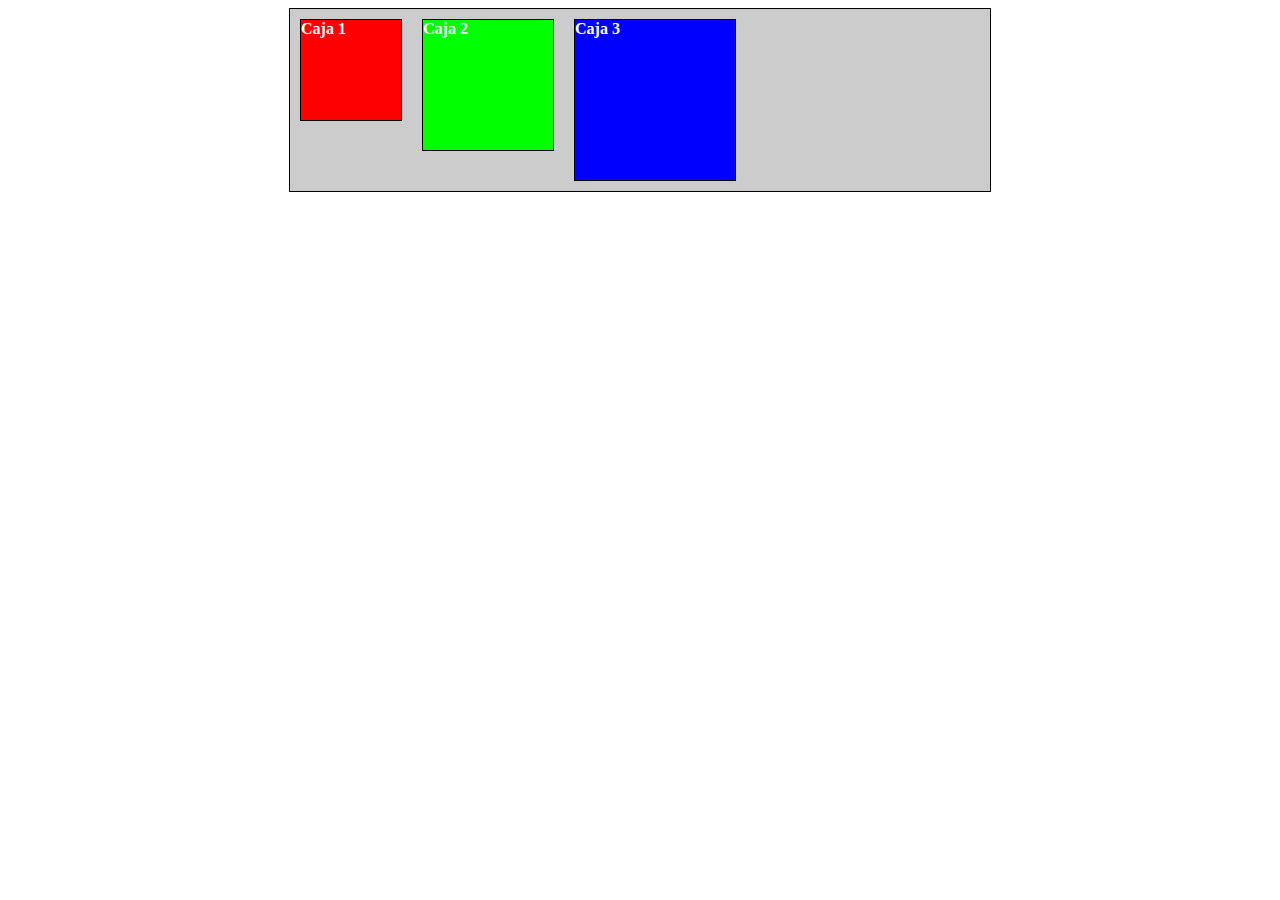
<file: CSS/ActividadFloat/index.html>
<!DOCTYPE html>
<html lang="en">
    <head>
        <meta charset="UTF-8" />
        <meta name="viewport" content="width=device-width, initial-scale=1.0" />
        <title>Flotar</title>
        <link rel="stylesheet" href="flotar5.css">
    </head>
    <body>
        <div id="contenido">
            <div id="caja1">Caja 1</div>
            <div id="caja2">Caja 2</div>
            <div id="caja3">Caja 3</div>
            <div class="clearboth"></div>
        </div>
    </body>
</html>
</file>
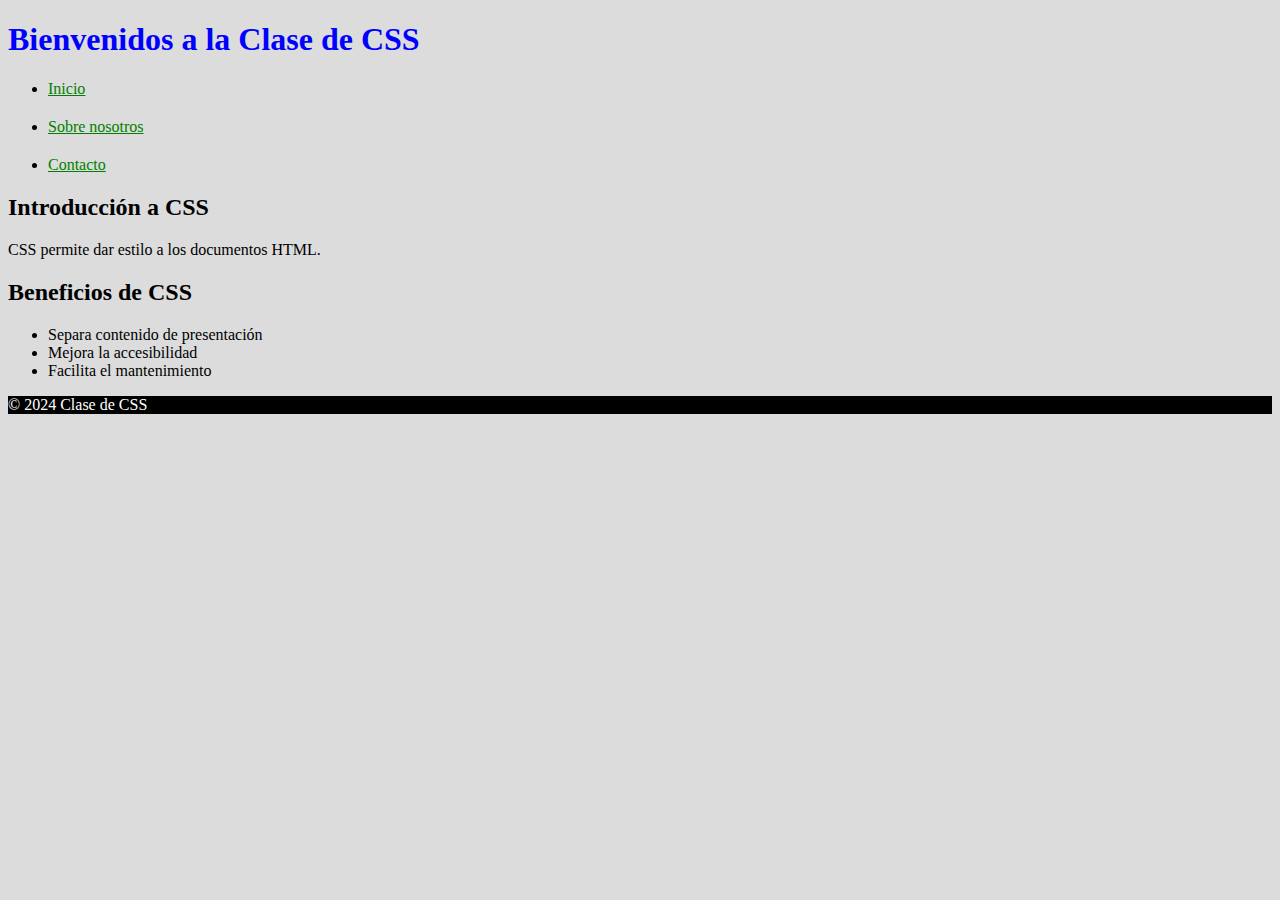
<file: CSS/Actividad01/ejercicio1.html>
<!DOCTYPE html>
<html lang="es">
    <head>
        <meta charset="UTF-8" />
        <meta name="viewport" content="width=device-width, initial-scale=1.0" />
        <title>Ejercicio de CSS</title>
        <link rel="stylesheet" href="styles1.css" />
    </head>
    <body>
        <header>
            <h1>Bienvenidos a la Clase de CSS</h1>
            <nav>
                <ul>
                    <li><a href="#">Inicio</a></li>
                    <li><a href="#">Sobre nosotros</a></li>
                    <li><a href="#">Contacto</a></li>
                </ul>
            </nav>
        </header>
        <main>
            <section>
                <h2>Introducción a CSS</h2>
                <p>CSS permite dar estilo a los documentos HTML.</p>
            </section>
            <section>
                <h2>Beneficios de CSS</h2>
                <ul>
                    <li>Separa contenido de presentación</li>
                    <li>Mejora la accesibilidad</li>
                    <li>Facilita el mantenimiento</li>
                </ul>
            </section>
        </main>
        <footer>
            <p>&copy; 2024 Clase de CSS</p>
        </footer>
    </body>
</html>
</file>
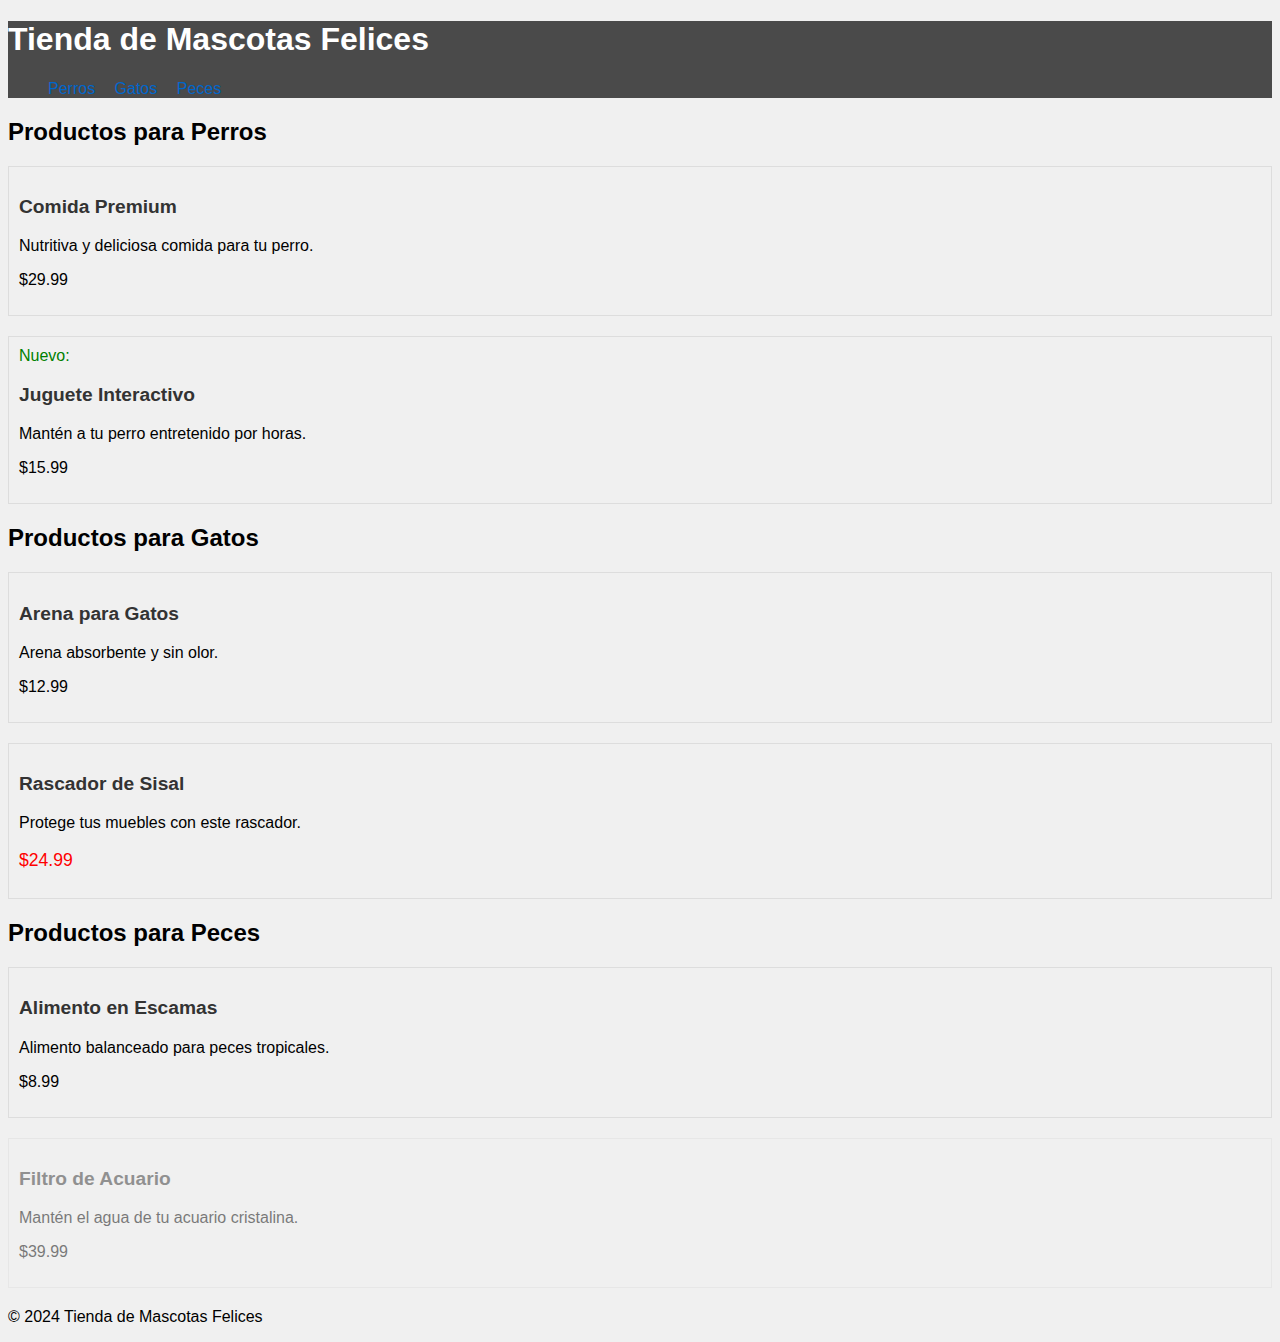
<file: CSS/Actividad01/ejercicio2.html>
<!DOCTYPE html>
<html lang="es">
    <head>
        <meta charset="UTF-8" />
        <meta name="viewport" content="width=device-width, initial-scale=1.0" />
        <title>Tienda de Mascotas</title>
        <link rel="stylesheet" href="styles2.css" />
    </head>
    <body>
        <header id="header">
            <h1>Tienda de Mascotas Felices</h1>
            <nav>
                <ul>
                    <li><a href="#perros">Perros</a></li>
                    <li><a href="#gatos">Gatos</a></li>
                    <li><a href="#peces">Peces</a></li>
                </ul>
            </nav>
        </header>

        <main>
            <section id="perros">
                <h2>Productos para Perros</h2>
                <article class="producto">
                    <h3>Comida Premium</h3>
                    <p>Nutritiva y deliciosa comida para tu perro.</p>
                    <p class="precio">$29.99</p>
                </article>
                <article class="producto nuevo">
                    <h3>Juguete Interactivo</h3>
                    <p>Mantén a tu perro entretenido por horas.</p>
                    <p class="precio">$15.99</p>
                </article>
            </section>

            <section id="gatos">
                <h2>Productos para Gatos</h2>
                <article class="producto">
                    <h3>Arena para Gatos</h3>
                    <p>Arena absorbente y sin olor.</p>
                    <p class="precio">$12.99</p>
                </article>
                <article class="producto oferta">
                    <h3>Rascador de Sisal</h3>
                    <p>Protege tus muebles con este rascador.</p>
                    <p class="precio">$24.99</p>
                </article>
            </section>

            <section id="peces">
                <h2>Productos para Peces</h2>
                <article class="producto">
                    <h3>Alimento en Escamas</h3>
                    <p>Alimento balanceado para peces tropicales.</p>
                    <p class="precio">$8.99</p>
                </article>
                <article class="producto agotado">
                    <h3>Filtro de Acuario</h3>
                    <p>Mantén el agua de tu acuario cristalina.</p>
                    <p class="precio">$39.99</p>
                </article>
            </section>
        </main>

        <footer>
            <p>&copy; 2024 Tienda de Mascotas Felices</p>
        </footer>
    </body>
</html>
</file>
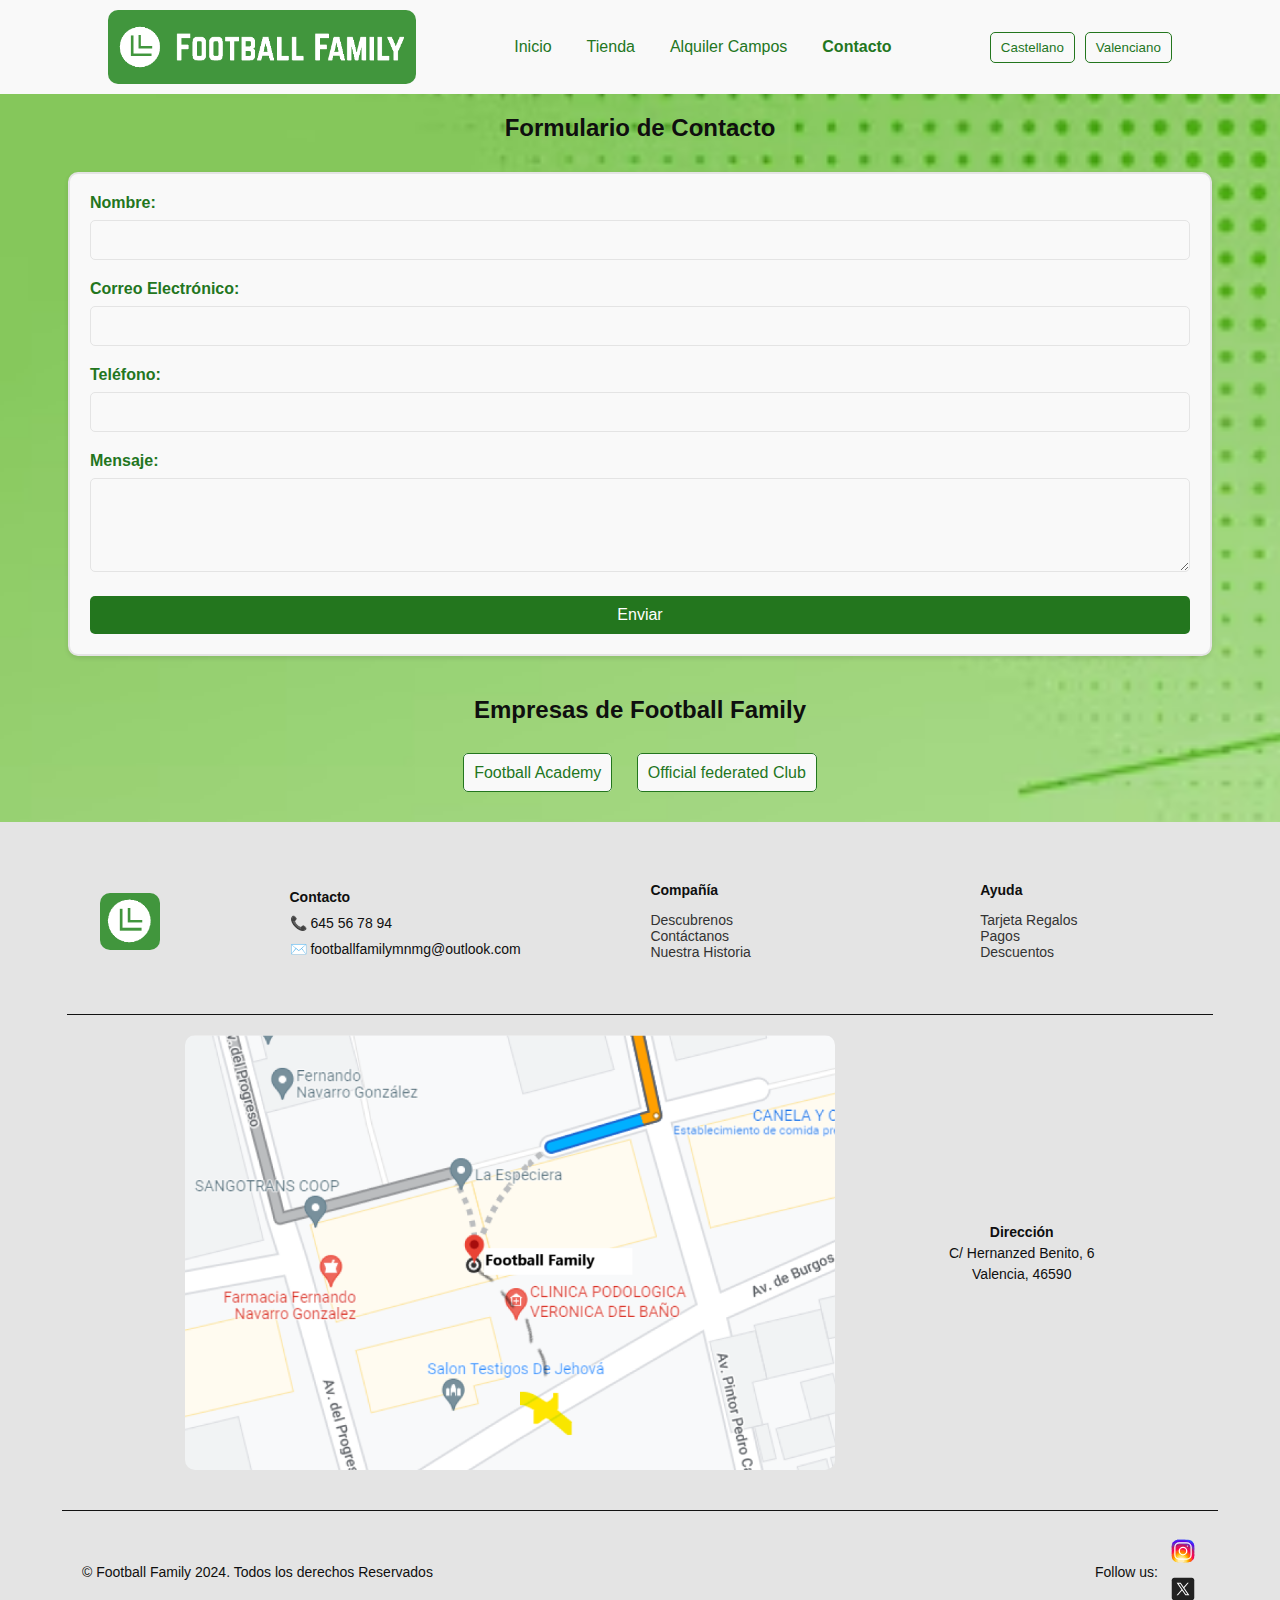
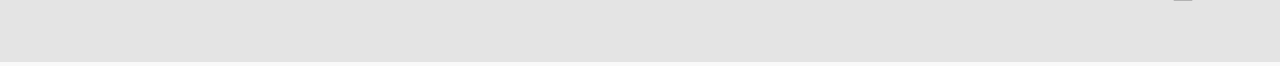
<file: WireframeHTML/FootballFamily/contacto.html>
<!DOCTYPE html>
<html lang="es">
    <head>
        <meta charset="UTF-8" />
        <meta name="viewport" content="width=device-width, initial-scale=1.0" />
        <link rel="stylesheet" href="styles/estilosGenerales.css" />
        <link rel="stylesheet" href="styles/contacto.css" />
        <title>Contacto - Football Family</title>
    </head>
    <body>
        <!-- Header con navegación -->
        <header>
            <div id="logo">
                <img
                    src="src/media/images/logo/Logo Football Family Banner.png"
                    alt="Football Family Logo"
                />
            </div>
            <nav>
                <ul>
                    <li><a href="inicio.html">Inicio</a></li>
                    <li><a href="tienda.html">Tienda</a></li>
                    <li>
                        <a href="alquilerCampos.html">Alquiler Campos</a>
                    </li>
                    <li>
                        <a href="contacto.html"><strong>Contacto</strong></a>
                    </li>
                </ul>
            </nav>
            <div id="idiomas">
                <button onclick="location.href='#'">Castellano</button>
                <button onclick="location.href='#'">Valenciano</button>
            </div>
        </header>

        <main>
            <h2>Formulario de Contacto</h2>
            <form action="submit_form.php" method="post">
                <label for="name">Nombre:</label>
                <input type="text" id="name" name="name" required />

                <label for="email">Correo Electrónico:</label>
                <input type="email" id="email" name="email" required />

                <label for="phone">Teléfono:</label>
                <input type="tel" id="phone" name="phone" required />

                <label for="message">Mensaje:</label>
                <textarea
                    id="message"
                    name="message"
                    rows="4"
                    required
                ></textarea>

                <button type="submit">Enviar</button>
            </form>

            <!-- Sección de Empresas del Grupo -->
            <section id="empresas-grupo">
                <h2>Empresas de Football Family</h2>
                <div class="empresa">
                    <a href="#">Football Academy</a>
                </div>
                <div class="empresa">
                    <a href="#">Official federated Club</a>
                    </a>
                </div>
            </section>
        </main>
        <!-- Footer -->
        <footer>
            <div class="footer-main">
                <!-- Contacto -->
                <section class="footer-info">
                    <div id="mini-logo">
                        <img
                            src="src/media/images/logo/Logo Solo.png"
                            alt="Logo pequeño"
                        />
                    </div>
                    <div class="contacto">
                        <p><strong>Contacto</strong></p>
                        <p>📞 645 56 78 94</p>
                        <p>✉️ footballfamilymnmg@outlook.com</p>
                    </div>
                    <div class="compania">
                        <p><strong>Compañía</strong></p>
                        <ul>
                            <li><a href="#">Descubrenos</a></li>
                            <li><a href="#">Contáctanos</a></li>
                            <li><a href="#">Nuestra Historia</a></li>
                        </ul>
                    </div>
                    <div class="ayuda">
                        <p><strong>Ayuda</strong></p>
                        <ul>
                            <li><a href="#">Tarjeta Regalos</a></li>
                            <li><a href="#">Pagos</a></li>
                            <li><a href="#">Descuentos</a></li>
                        </ul>
                    </div>
                </section>
                <!-- Mapa y Dirección -->
                <section class="ubicacion">
                    <img
                        src="src/media/images/info/Croquis Ubicación.png"
                        alt="Mapa ubicación"
                    />
                    <div class="direccion">
                        <p><strong>Dirección</strong></p>
                        <p>C/ Hernanzed Benito, 6</p>
                        <p>Valencia, 46590</p>
                    </div>
                </section>
            </div>
            <section class="footer-bottom">
                <p>© Football Family 2024. Todos los derechos Reservados</p>
                <div class="social-media">
                    <p>Follow us:</p>
                    <!-- Iconos redes sociales -->
                    <div class="iconos-redes">
                        <a href="#"
                            ><img
                                src="src/media/images/icons/rrss/icons8-instagram.svg"
                                alt="Icono de Instagram"
                        /></a>
                        <a href="#"
                            ><img
                                src="src/media/images/icons/rrss/icons8-twitterx.svg"
                                alt="Icono de X"
                        /></a>
                    </div>
                </div>
            </section>
        </footer>
    </body>
</html>
</file>
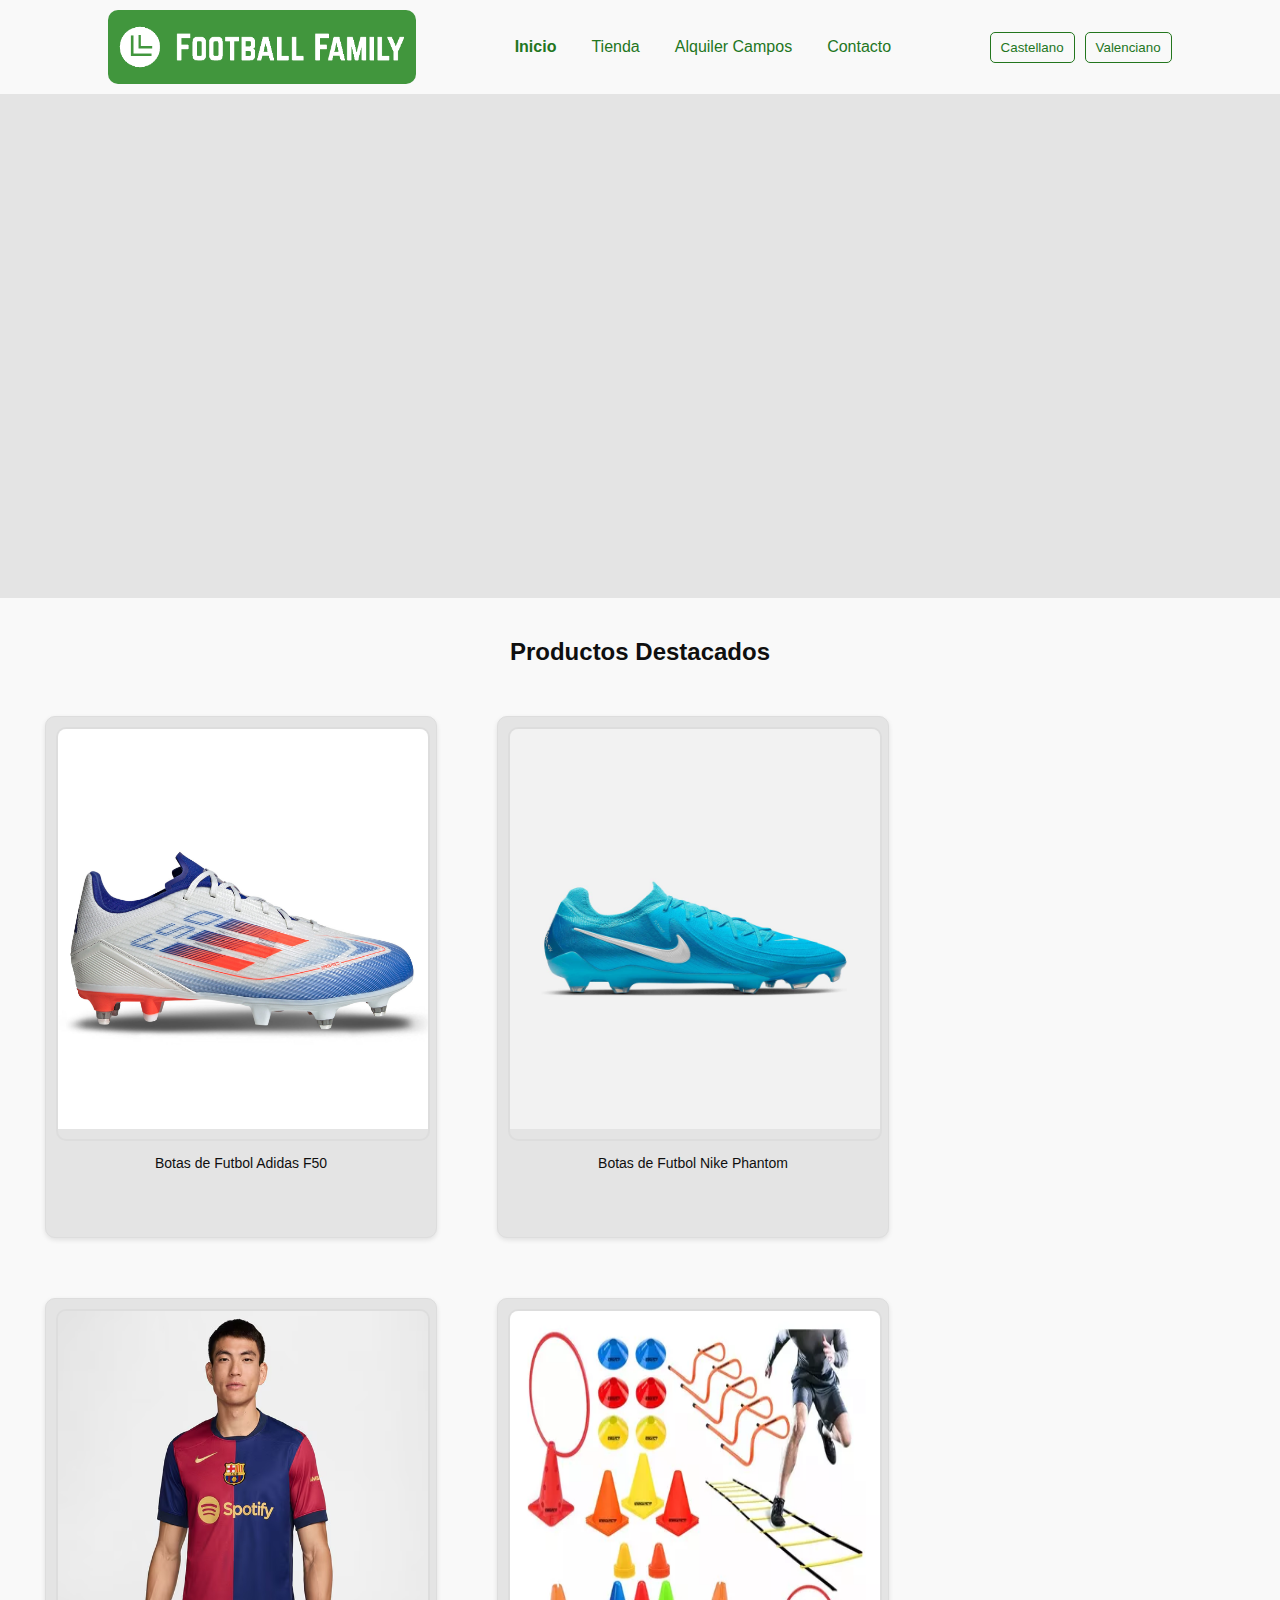
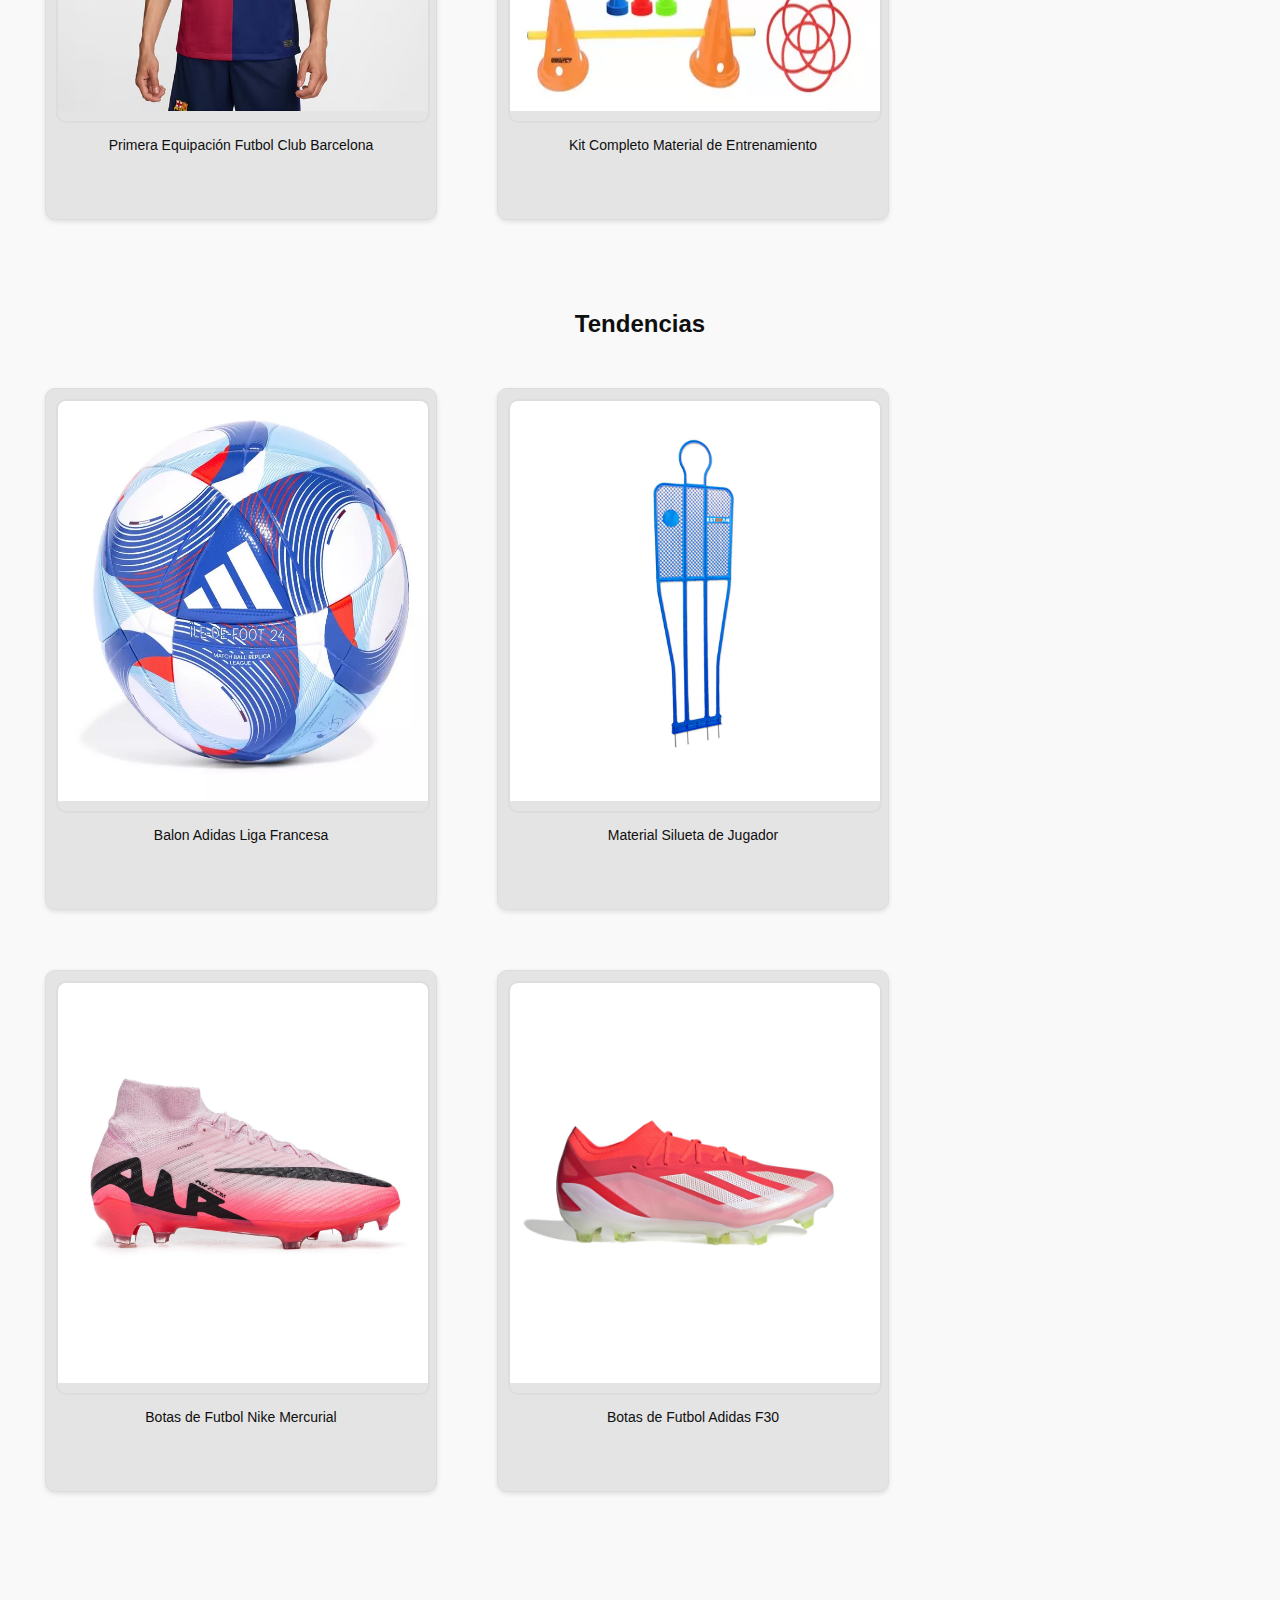
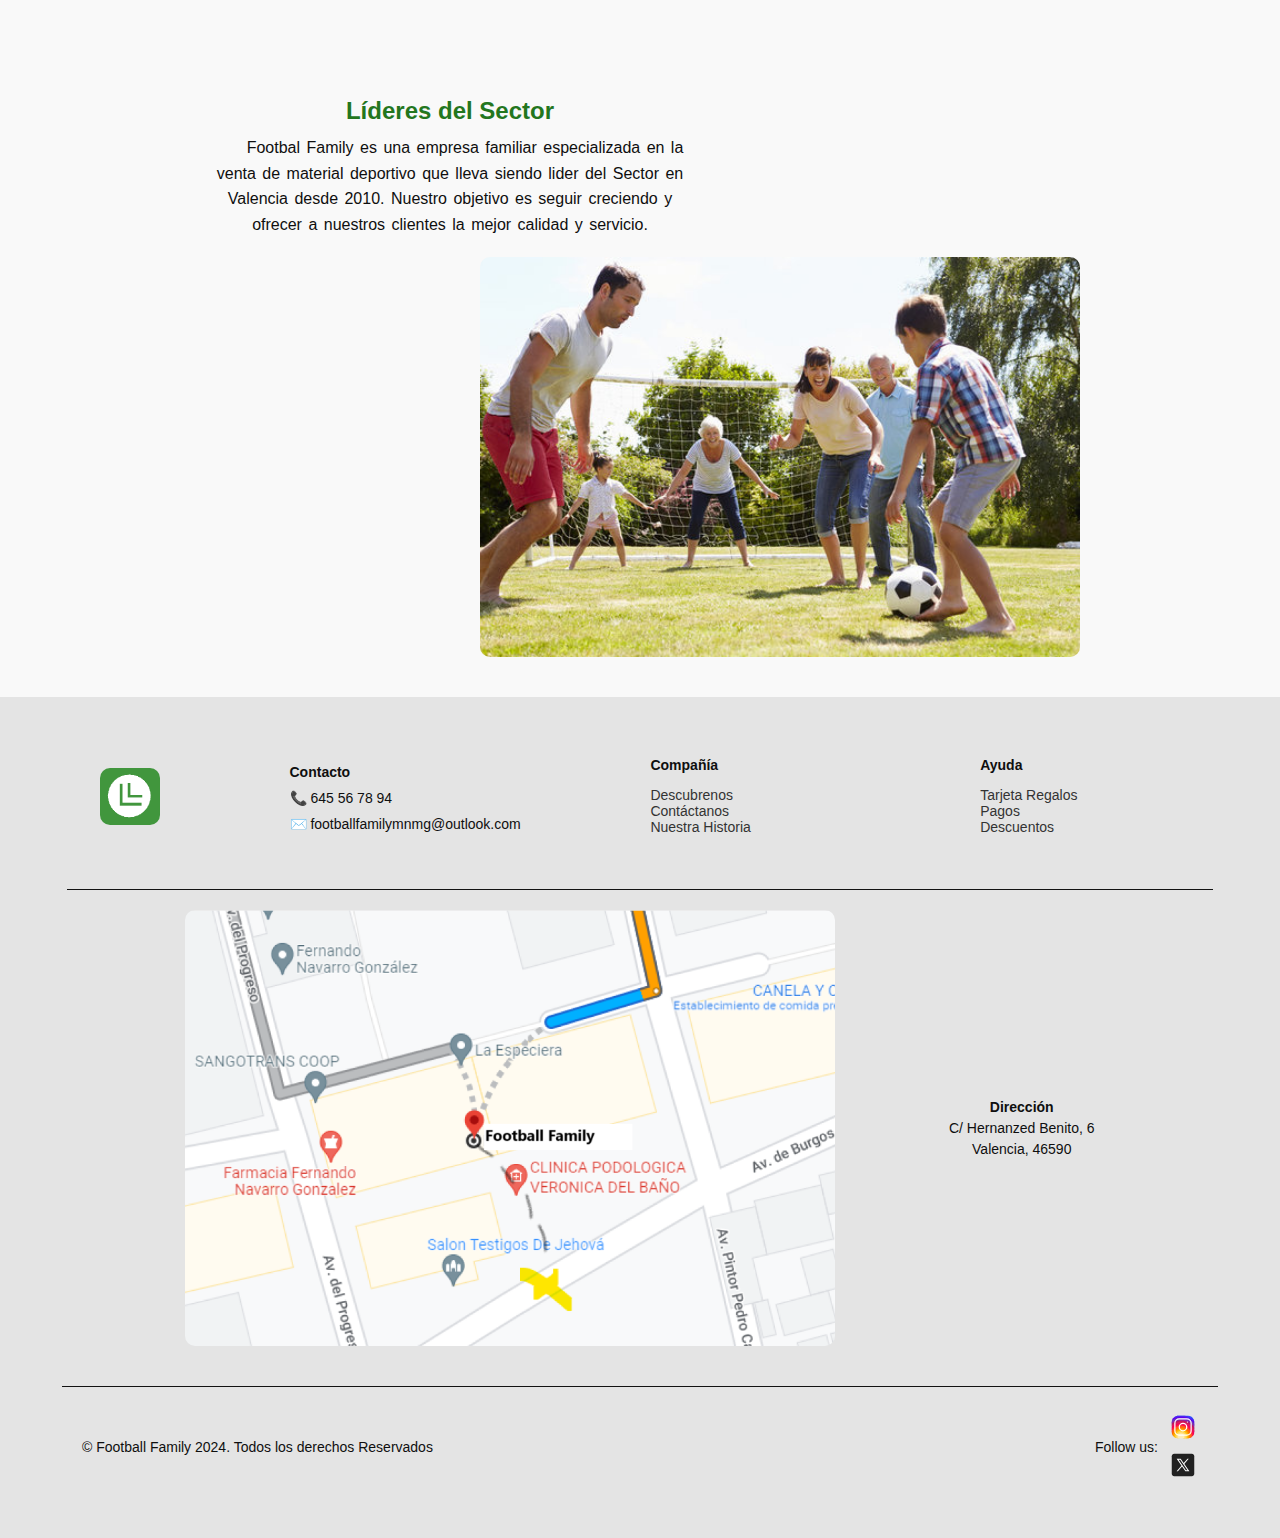
<file: WireframeHTML/FootballFamily/inicio.html>
<!DOCTYPE html>
<html lang="es">
    <head>
        <meta charset="UTF-8" />
        <meta name="viewport" content="width=device-width, initial-scale=1.0" />
        <link rel="stylesheet" href="styles/estilosGenerales.css" />
        <link rel="stylesheet" href="styles/inicio.css" />
        <title>Football Family</title>
    </head>

    <body>
        <!-- Header con navegación -->
        <header>
            <div id="logo">
                <img
                    src="src/media/images/logo/Logo Football Family Banner.png"
                    alt="Football Family Logo"
                />
            </div>
            <nav>
                <ul>
                    <li>
                        <a href="inicio.html"><strong>Inicio</strong></a>
                    </li>
                    <li><a href="tienda.html">Tienda</a></li>
                    <li><a href="alquilerCampos.html">Alquiler Campos</a></li>
                    <li><a href="contacto.html">Contacto</a></li>
                </ul>
            </nav>
            <div id="idiomas">
                <button onclick="location.href='#'">Castellano</button>
                <button onclick="location.href='#'">Valenciano</button>
            </div>
        </header>

        <!-- Sección principal con video promocional -->
        <main>
            <section id="promo">
                <div class="video-placeholder">
                    <iframe
                        width="800"
                        height="400"
                        src="https://www.youtube.com/embed/kzJg6j7Xbu0?si=VmNFupVGkkK4h1g8"
                        title="YouTube video player"
                        frameborder="0"
                        allow="accelerometer; autoplay; clipboard-write; encrypted-media; gyroscope; picture-in-picture; web-share"
                        referrerpolicy="strict-origin-when-cross-origin"
                        allowfullscreen
                    ></iframe>
                </div>
            </section>

            <!-- Sección 1: Productos Destacados -->
            <section id="productos-destacados">
                <h2>Productos Destacados</h2>
                <div class="productos">
                    <div class="producto">
                        <img
                            src="src/media/images/products/botas/botas1.png"
                            alt="Producto 1"
                        />
                        <p>Botas de Futbol Adidas F50</p>
                    </div>
                    <div class="producto">
                        <img
                            src="src/media/images/products/botas/botas4.png"
                            alt="Producto 2"
                        />
                        <p>Botas de Futbol Nike Phantom</p>
                    </div>
                    <div class="producto">
                        <img
                            src="src/media/images/products/equipaciones/equipacion1.png"
                            alt="Producto 3"
                        />
                        <p>Primera Equipación Futbol Club Barcelona</p>
                    </div>
                    <div class="producto">
                        <img
                            src="src/media/images/products/material/material1.png"
                            alt="Producto 4"
                        />
                        <p>Kit Completo Material de Entrenamiento</p>
                    </div>
                </div>
            </section>

            <!-- Sección 2: Tendencias, Más vendidos, etc. -->
            <section id="tendencias">
                <h2>Tendencias</h2>
                <div class="productos">
                    <div class="producto">
                        <img
                            src="src/media/images/products/balones/balon1.png"
                            alt="Tendencia 1"
                        />
                        <p>Balon Adidas Liga Francesa</p>
                    </div>
                    <div class="producto">
                        <img
                            src="src/media/images/products/material/material2.png"
                            alt="Tendencia 2"
                        />
                        <p>Material Silueta de Jugador</p>
                    </div>
                    <div class="producto">
                        <img
                            src="src/media/images/products/botas/botas3.png"
                            alt="Tendencia 3"
                        />
                        <p>Botas de Futbol Nike Mercurial</p>
                    </div>
                    <div class="producto">
                        <img
                            src="src/media/images/products/botas/botas2.png"
                            alt="Tendencia 4"
                        />
                        <p>Botas de Futbol Adidas F30</p>
                    </div>
                </div>
            </section>

            <!-- Sección de Líderes del Sector -->
            <section id="lideres-sector">
                <div class="texto-lideres-sector">
                    <h2>Líderes del Sector</h2>
                    <p>
                        Footbal Family es una empresa familiar especializada en
                        la venta de material deportivo que lleva siendo lider
                        del Sector en Valencia desde 2010. Nuestro objetivo es
                        seguir creciendo y ofrecer a nuestros clientes la mejor
                        calidad y servicio.
                    </p>
                </div>
                <img
                    class="img-familia-jugando"
                    src="src/media/images/info/Familia Jugando Futbol.png"
                    alt="Familia Jugando Futbol"
                />
            </section>
        </main>

        <!-- Footer -->
        <footer>
            <div class="footer-main">
                <!-- Contacto -->
                <section class="footer-info">
                    <div id="mini-logo">
                        <img
                            src="src/media/images/logo/Logo Solo.png"
                            alt="Logo pequeño"
                        />
                    </div>
                    <div class="contacto">
                        <p><strong>Contacto</strong></p>
                        <p>📞 645 56 78 94</p>
                        <p>✉️ footballfamilymnmg@outlook.com</p>
                    </div>
                    <div class="compania">
                        <p><strong>Compañía</strong></p>
                        <ul>
                            <li><a href="#">Descubrenos</a></li>
                            <li><a href="contacto.html">Contáctanos</a></li>
                            <li>
                                <a
                                    href="https://es.wikipedia.org/wiki/F%C3%BAtbol"
                                    >Nuestra Historia</a
                                >
                            </li>
                        </ul>
                    </div>
                    <div class="ayuda">
                        <p><strong>Ayuda</strong></p>
                        <ul>
                            <li><a href="#">Tarjeta Regalos</a></li>
                            <li><a href="#">Pagos</a></li>
                            <li><a href="#">Descuentos</a></li>
                        </ul>
                    </div>
                </section>
                <!-- Mapa y Dirección -->
                <section class="ubicacion">
                    <img
                        src="src/media/images/info/Croquis Ubicación.png"
                        alt="Mapa ubicación"
                    />
                    <div class="direccion">
                        <p><strong>Dirección</strong></p>
                        <p>C/ Hernanzed Benito, 6</p>
                        <p>Valencia, 46590</p>
                    </div>
                </section>
            </div>
            <section class="footer-bottom">
                <p>© Football Family 2024. Todos los derechos Reservados</p>
                <div class="social-media">
                    <p>Follow us:</p>
                    <!-- Iconos redes sociales -->
                    <div class="iconos-redes">
                        <a href="#"
                            ><img
                                src="src/media/images/icons/rrss/icons8-instagram.svg"
                                alt="Icono de Instagram"
                        /></a>
                        <a href="#"
                            ><img
                                src="src/media/images/icons/rrss/icons8-twitterx.svg"
                                alt="Icono de X"
                        /></a>
                    </div>
                </div>
            </section>
        </footer>
    </body>
</html>
</file>
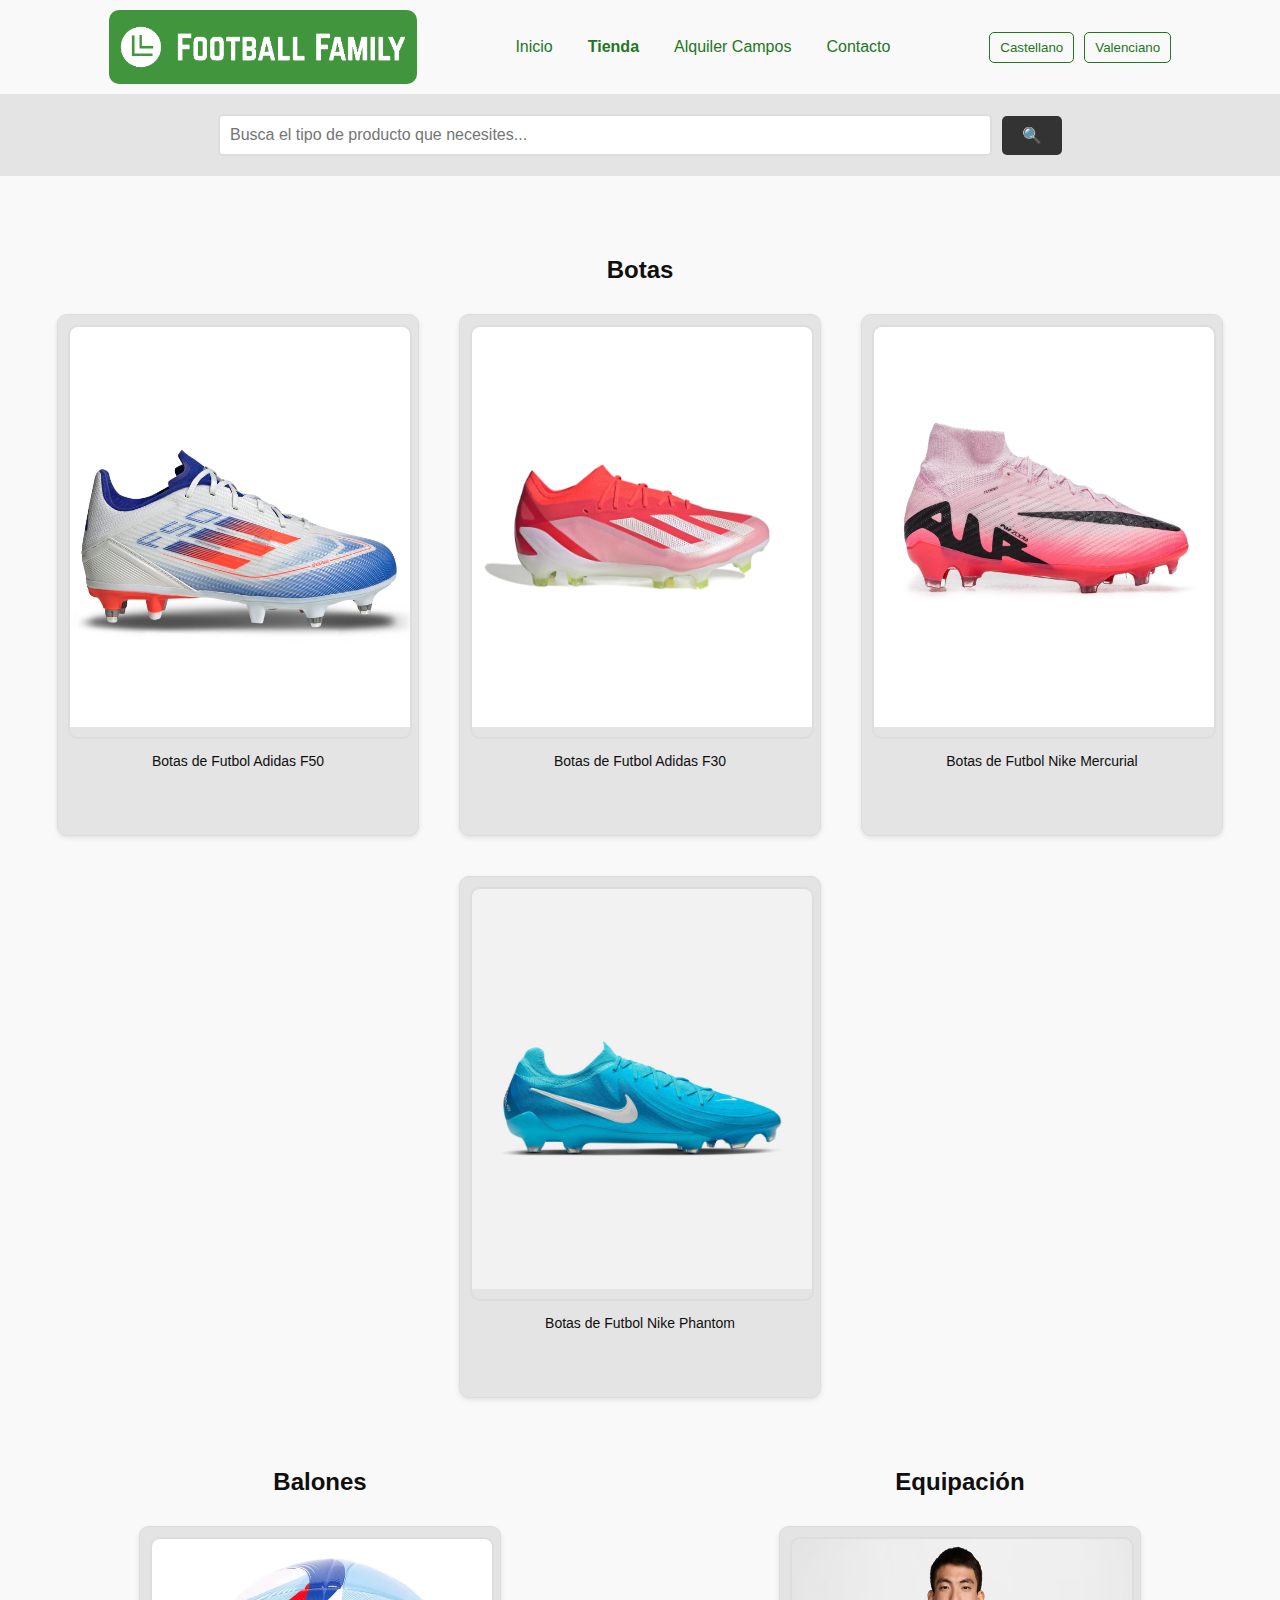
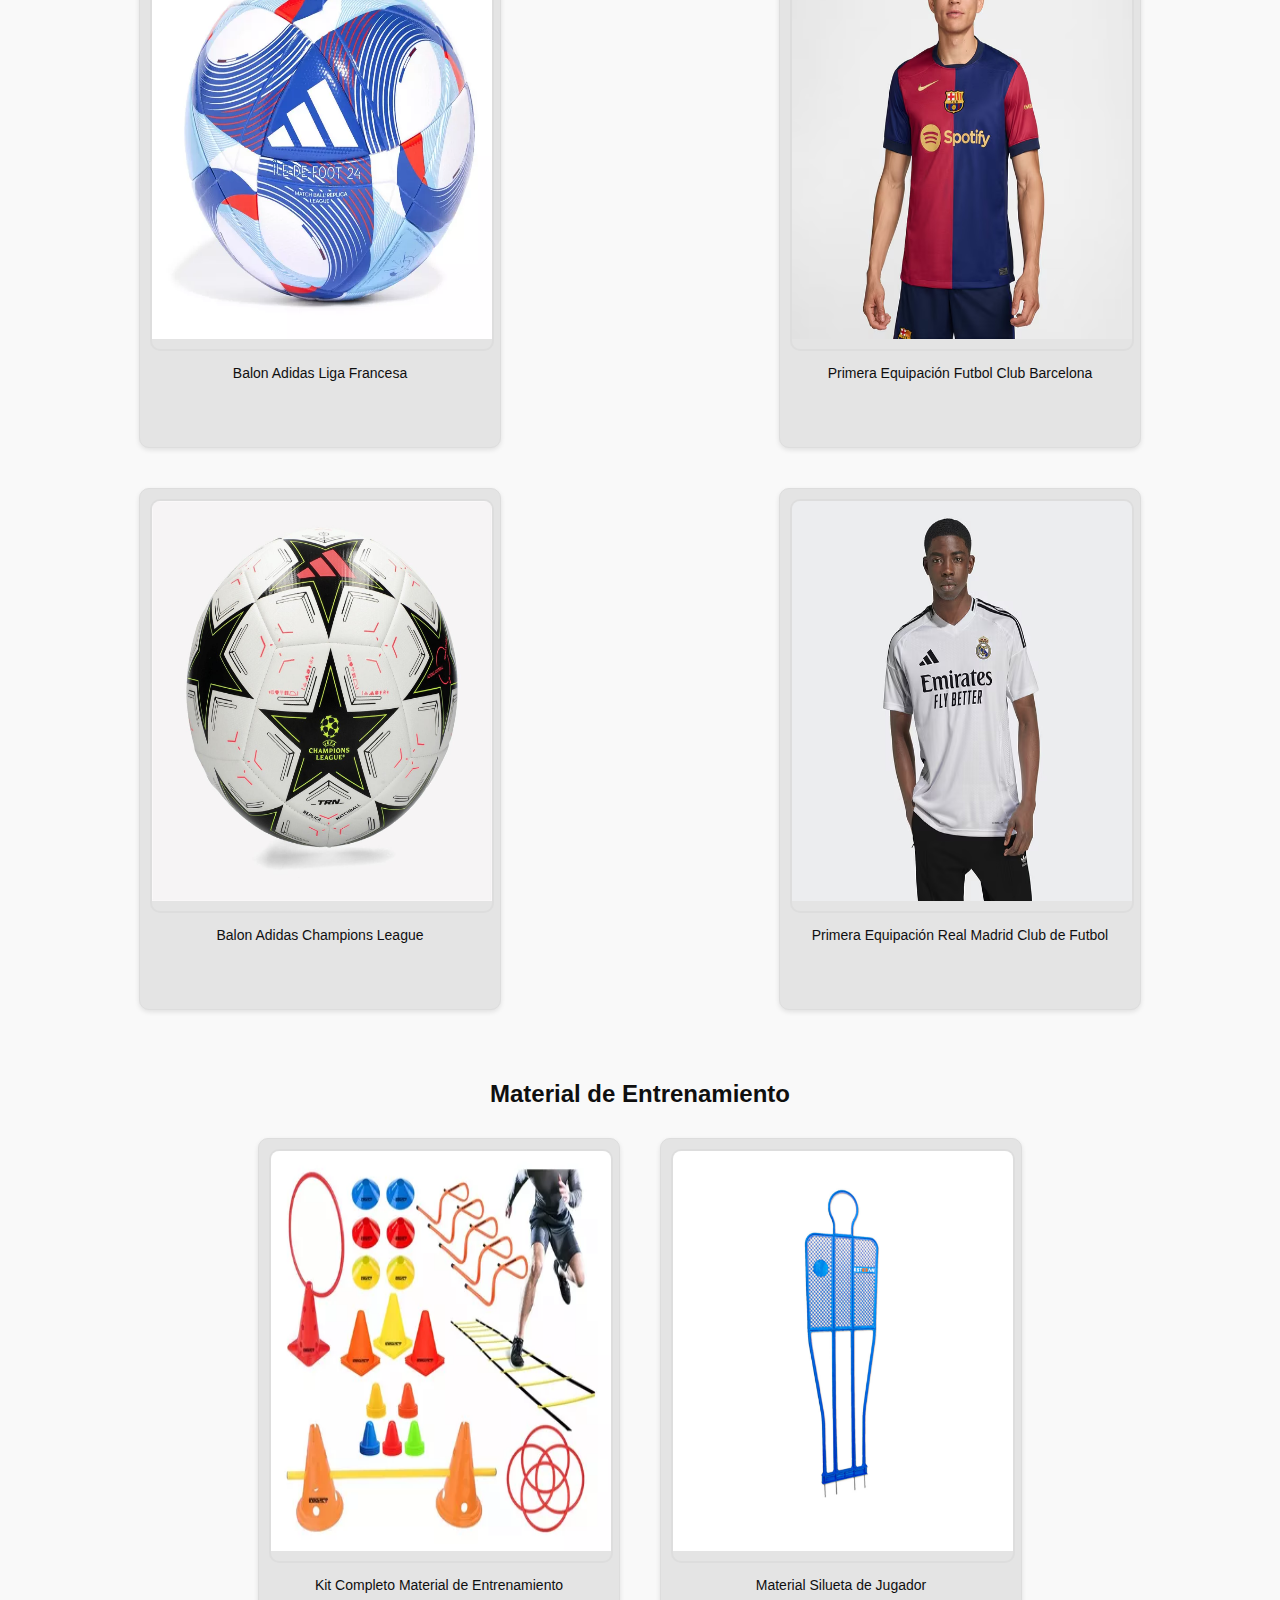
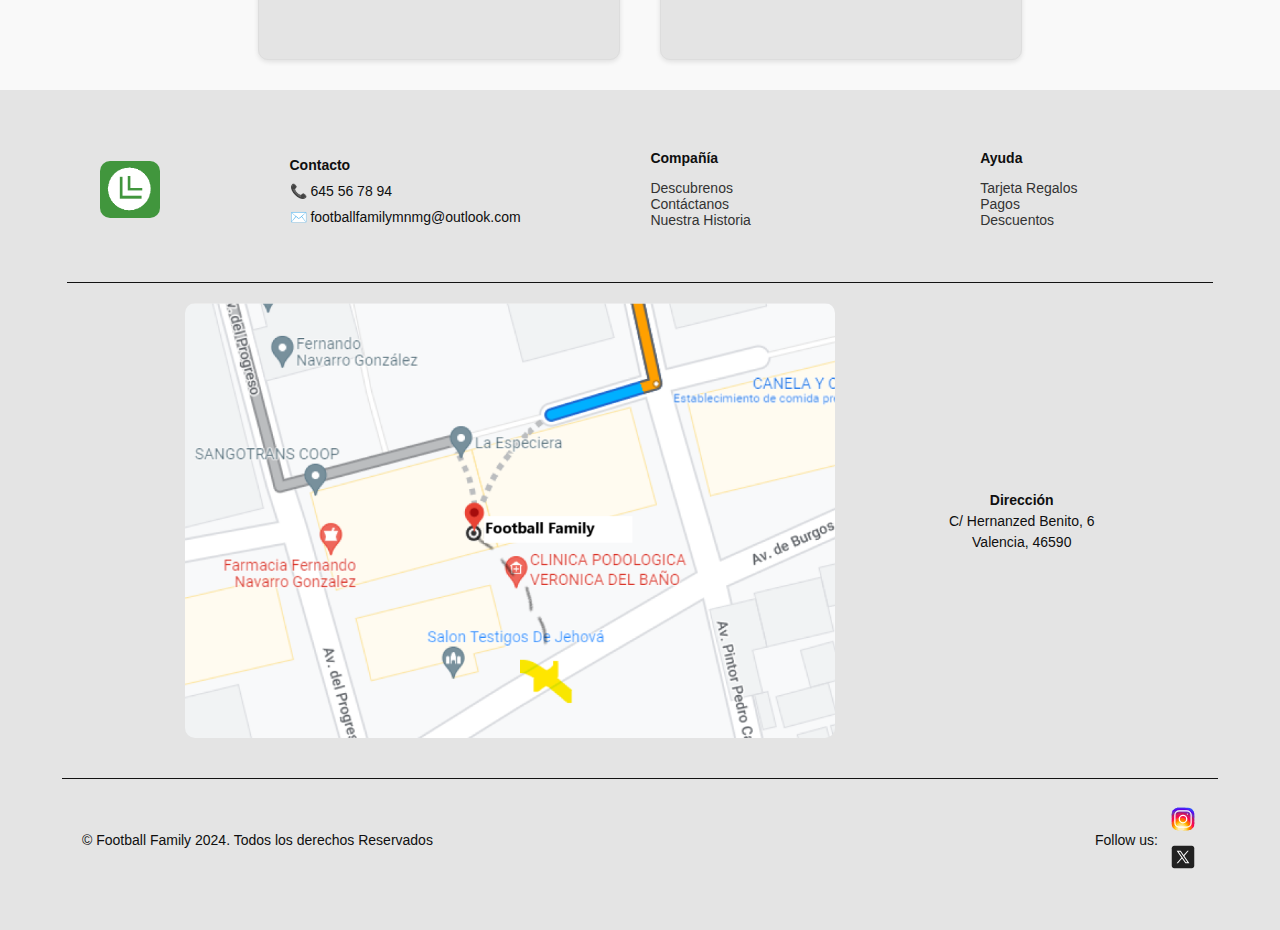
<file: WireframeHTML/FootballFamily/tienda.html>
<!DOCTYPE html>
<html lang="es">
    <head>
        <meta charset="UTF-8" />
        <meta name="viewport" content="width=device-width, initial-scale=1.0" />
        <link rel="stylesheet" href="styles/estilosGenerales.css" />
        <link rel="stylesheet" href="styles/tienda.css" />
        <title>Football Family - Tienda</title>
    </head>

    <body>
        <!-- Header con navegación -->
        <header>
            <div id="logo">
                <img
                    src="src/media/images/logo/Logo Football Family Banner.png"
                    alt="Football Family Logo"
                />
            </div>
            <nav>
                <ul>
                    <li><a href="inicio.html">Inicio</a></li>
                    <li>
                        <a href="tienda.html"><strong>Tienda</strong></a>
                    </li>
                    <li><a href="alquilerCampos.html">Alquiler Campos</a></li>
                    <li><a href="contacto.html">Contacto</a></li>
                </ul>
            </nav>
            <div id="idiomas">
                <button onclick="location.href='#'">Castellano</button>
                <button onclick="location.href='#'">Valenciano</button>
            </div>
        </header>

        <!-- Contenido de la Tienda -->
        <main>
            <!-- Barra de búsqueda -->
            <section id="buscador">
                <input
                    type="text"
                    placeholder="Busca el tipo de producto que necesites..."
                />
                <button>🔍</button>
            </section>

            <!-- Sección de Botas -->
            <section id="botas">
                <h2>Botas</h2>
                <div class="productos">
                    <div class="producto">
                        <img
                            src="src/media/images/products/botas/botas1.png"
                            alt="Botas de Futbol Adidas F50"
                        />
                        <p>Botas de Futbol Adidas F50</p>
                    </div>
                    <div class="producto">
                        <img
                            src="src/media/images/products/botas/botas2.png"
                            alt="Botas de Futbol Adidas F30"
                        />
                        <p>Botas de Futbol Adidas F30</p>
                    </div>
                    <div class="producto">
                        <img
                            src="src/media/images/products/botas/botas3.png"
                            alt="Botas de Futbol Nike Mercurial"
                        />
                        <p>Botas de Futbol Nike Mercurial</p>
                    </div>
                    <div class="producto">
                        <img
                            src="src/media/images/products/botas/botas4.png"
                            alt="Botas de Futbol Nike Phantom"
                        />
                        <p>Botas de Futbol Nike Phantom</p>
                    </div>
                </div>
            </section>

            <div id="productos-vista-2-filas">

                <!-- Sección de Balones -->
                <section id="balones">
                    <h2>Balones</h2>
                    <div class="productos">
                        <div class="producto">
                            <img
                                src="src/media/images/products/balones/balon1.png"
                                alt="Balon Adidas Liga Francesa"
                            />
                            <p>Balon Adidas Liga Francesa</p>
                        </div>
                        <div class="producto">
                            <img
                                src="src/media/images/products/balones/balon2.png"
                                alt="Balon Adidas Champions League"
                            />
                            <p>Balon Adidas Champions League</p>
                        </div>
                    </div>
                </section>

                <!-- Sección de Equipación -->
                <section id="equipacion">
                    <h2>Equipación</h2>
                    <div class="productos">
                        <div class="producto">
                            <img
                                src="src/media/images/products/equipaciones/equipacion1.png"
                                alt="Primera Equipación Futbol Club Barcelona"
                            />
                            <p>Primera Equipación Futbol Club Barcelona</p>
                        </div>
                        <div class="producto">
                            <img
                                src="src/media/images/products/equipaciones/equipacion2.png"
                                alt="Primera Equipación Real Madrid Club de Futbol"
                            />
                            <p>Primera Equipación Real Madrid Club de Futbol</p>
                        </div>
                    </div>
                </section>
            </div>

            <!-- Sección de Material de Entrenamiento -->
            <section id="material-entrenamiento">
                <h2>Material de Entrenamiento</h2>
                <div class="productos">
                    <div class="producto">
                        <img
                            src="src/media/images/products/material/material1.png"
                            alt="Kit Completo Material de Entrenamiento"
                        />
                        <p>Kit Completo Material de Entrenamiento</p>
                    </div>
                    <div class="producto">
                        <img
                            src="src/media/images/products/material/material2.png"
                            alt="Material Silueta de Jugador"
                        />
                        <p>Material Silueta de Jugador</p>
                    </div>
                </div>
            </section>
        </main>

        <!-- Footer -->
        <footer>
            <div class="footer-main">
                <!-- Contacto -->
                <section class="footer-info">
                    <div id="mini-logo">
                        <img
                            src="src/media/images/logo/Logo Solo.png"
                            alt="Logo pequeño"
                        />
                    </div>
                    <div class="contacto">
                        <p><strong>Contacto</strong></p>
                        <p>📞 645 56 78 94</p>
                        <p>✉️ footballfamilymnmg@outlook.com</p>
                    </div>
                    <div class="compania">
                        <p><strong>Compañía</strong></p>
                        <ul>
                            <li><a href="#">Descubrenos</a></li>
                            <li><a href="#">Contáctanos</a></li>
                            <li><a href="#">Nuestra Historia</a></li>
                        </ul>
                    </div>
                    <div class="ayuda">
                        <p><strong>Ayuda</strong></p>
                        <ul>
                            <li><a href="#">Tarjeta Regalos</a></li>
                            <li><a href="#">Pagos</a></li>
                            <li><a href="#">Descuentos</a></li>
                        </ul>
                    </div>
                </section>
                <!-- Mapa y Dirección -->
                <section class="ubicacion">
                    <img
                        src="src/media/images/info/Croquis Ubicación.png"
                        alt="Mapa ubicación"
                    />
                    <div class="direccion">
                        <p><strong>Dirección</strong></p>
                        <p>C/ Hernanzed Benito, 6</p>
                        <p>Valencia, 46590</p>
                    </div>
                </section>
            </div>
            <section class="footer-bottom">
                <p>© Football Family 2024. Todos los derechos Reservados</p>
                <div class="social-media">
                    <p>Follow us:</p>
                    <!-- Iconos redes sociales -->
                    <div class="iconos-redes">
                        <a href="#"
                            ><img
                                src="src/media/images/icons/rrss/icons8-instagram.svg"
                                alt="Icono de Instagram"
                        /></a>
                        <a href="#"
                            ><img
                                src="src/media/images/icons/rrss/icons8-twitterx.svg"
                                alt="Icono de X"
                        /></a>
                    </div>
                </div>
            </section>
        </footer>
    </body>
</html>
</file>
<file: CSS/ActividadFloat/flotar5.css>
body {
    font-weight: bold;
    color: white;
}
#contenido {
    /* Ancho de 700px y centrado en el navegador */
    width: 700px;
    margin: auto;
    /* Borde sólido y fondo gris claro */
    border: solid 1px black;
    background-color: #cccccc;
}
#caja1 {
    width: 100px;
    height: 100px;
    background-color: #ff0000;
    border: solid 1px black;
    margin: 10px;
    /* Flotar a la derecha */
    float: left;
}
#caja2 {
    width: 130px;
    height: 130px;
    background-color: #00ff00;
    border: solid 1px black;
    margin: 10px;
    /* Flotar a la izquierda */
    float: left;
}
#caja3 {
    width: 160px;
    height: 160px;
    background-color: #0000ff;
    border: solid 1px black;
    margin: 10px;
    /* Flotar a la izquierda */
    float: left;
}

/* Limpiar flotados a izquierda y derecha */
.clearboth {
    clear: both;
}
</file>
<file: CSS/Actividad01/styles1.css>
h1 {
    color: blue;
}

body {
    background-color: gainsboro;
}

nav a {
    color: green;
}

nav li {
    margin-top: 20px;
}

section:hover {
    background-color: yellow;
}

footer {
    background-color: black;

    p {
        color: white;
    }
}
</file>
<file: CSS/Actividad01/styles2.css>
body {
    background-color:#f0f0f0;
    font-family: sans-serif;
}

#header {
    background-color:#4a4a4a;
    color:white;
}

.producto {
    border:1px solid #ddd;
    margin-bottom:20px;
    padding:10px;
}

a[href] {
    color:#0066cc;
    text-decoration:none;
}

.producto h3 {
    color: #333;
    font-size: 1.2em;
}

nav > ul > li {
    display:inline-block;
    margin-right:15px;
}

h3 + p {
    margin-top:5px;
}

.producto:hover {
    background-color:#e6e6e6;
}

.nuevo::before {
    content: "Nuevo: ";
    color: green;
}

.producto.oferta .precio {
    color: red;
    font-size: 1.1em;
}

article:not(.agotado) {
    opacity: 1;
}

article.agotado {
    opacity: 0.5;
}
</file>
<file: WireframeHTML/FootballFamily/styles/estilosGenerales.css>
/* Definición de variables */
:root {
    --primary-color: #23761e;
    --secondary-color: #f9f9f9;
    --text-color: #0f0f0f;
    --alternative-color: #e4e4e4;
}

/* Estilo general */
body {
    font-family: Arial, sans-serif;
    margin: 0;
    padding: 0;
    box-sizing: border-box;
    background-color: var(--secondary-color);
    color: var(--text-color);
}

img {
    border-radius: 10px;
}

h1 {
    font-size: 48px;
}

h2 {
    font-size: 24px;
    text-align: center;
    margin: 20px 0;
}

.producto img {
    width: 100%;
    height: 80%;
    border: 2px solid #ddd;
    padding-bottom: 10px;
}

.producto p {
    margin-top: 10px;
    font-size: 14px;
    color: var(--text-color);
}

/* Hover en productos */
.producto:hover {
    transform: scale(1.05);
    box-shadow: 0 4px 8px rgba(0, 0, 0, 0.2);
}

/* Header */
header {
    background-color: var(--secondary-color);
    color: var(--primary-color);
    padding: 10px 20px;
    display: flex;
    align-items: center;
    justify-content: space-evenly;
}

#logo {
    display: flex;
    align-items: center;
}

#logo img {
    height: 74px;
}

nav {
    display: flex;
    align-items: center;
}

nav ul {
    list-style: none;
    margin: 0;
    padding: 0;
    display: flex;
    gap: 15px; /* Espacio entre los elementos de la lista */
}

nav ul li {
    margin: 0;
}

nav ul li a {
    text-decoration: none;
    color: var(--primary-color);
    padding: 10px 10px; /* adding para hacer los enlaces más clicables */
}
nav ul li a:hover {
    font-weight: bold;
    color: var(--text-color);
}

#idiomas {
    display: flex;
    align-items: center;
    gap: 10px; /* Espacio entre los botones */
}

#idiomas button {
    background: none;
    border: 1px solid var(--primary-color);
    color: var(--primary-color);
    padding: 7px 10px;
    border-radius: 5px;
    cursor: pointer;
    transition: background-color 0.3s ease;
}

#idiomas button:hover {
    background-color: var(--primary-color);
    color: var(--secondary-color);
}

/* Barra de búsqueda */
#buscador {
    background-color: var(--alternative-color);
    display: flex;
    flex-direction: row;
    justify-content: center;
    align-items: center;
    gap: 10px;
    margin-bottom: 40px;
}

#buscador input {
    width: 60%;
    padding: 10px;
    font-size: 16px;
    border: 2px solid #ddd;
    border-radius: 5px;
    outline: none;
}

#buscador button {
    padding: 10px 20px;
    font-size: 16px;
    color: #fff;
    background-color: #333;
    border: none;
    border-radius: 5px;
    cursor: pointer;
}

#buscador button:hover {
    background-color: #555;
}

/* Footer */
footer section {
    padding: 20px 15px;
}
footer {
    background-color: var(--alternative-color);
    padding: 30px 20px;
    font-size: 14px;
    color: var(--text-color);
    display: flex;
    flex-direction: column;
    justify-content: center;
    align-items: center;
    gap: 20px; /* Espaciado entre secciones */
}

/* Información principal del footer */
.footer-main {
    flex: 1;
    width: 100%;
    display: flex;
    flex-direction: column;
    gap: 20px;
    justify-content: center;
    align-items: center;
}

.footer-info {
    width: 100%;
    flex: 1;
    display: flex;
    flex-direction: row;
    justify-content: space-evenly;
    align-items: center;
    gap: 50px;
}

/* Mini logo */
#mini-logo {
    flex: 0 0 auto;
    text-align: center;
}

#mini-logo img {
    width: 60px;
    height: auto;
}

/* Secciones individuales */
.contacto,
.compania,
.ayuda,
.ubicacion {
    min-width: 200px;
}
.contacto p,
.compania p,
.ayuda p {
    text-align: start;
    margin: 10px 0px;
}

.compania ul,
.ayuda ul {
    list-style: none;
    padding: 0;
}

.compania ul li a,
.ayuda ul li a {
    text-decoration: none;
}

/* Estado normal del enlace */
.compania ul li a:link,
.ayuda ul li a:link {
    color: #333;
}

/* Estado del enlace visitado */
.compania ul li a:visited,
.ayuda ul li a:visited {
    color: #666;
}

/* Estado del enlace al pasar el ratón por encima */
.compania ul li a:hover,
.ayuda ul li a:hover {
    color: #23761e;
    text-decoration: underline;
}

/* Estado del enlace activo (cuando se hace clic) */
.compania ul li a:active,
.ayuda ul li a:active {
    color: #131313;
}

/* Footer Ubicación */
.ubicacion {
    border-top: 1px solid #121212;
    width: 90%;
    flex: 1;
    display: flex;
    flex-direction: row;
    justify-content: space-evenly;
    align-items: center;
    text-align: center;
    gap: 10px;
}

.ubicacion img {
    width: 650px;
    height: auto;
    border-radius: 10px;
}

.direccion {
    text-align: center;
}

.direccion p {
    margin: 5px 0;
}

/* Footer inferior */
.footer-bottom {
    width: 90%;
    flex: 1;
    display: flex;
    flex-direction: row;
    justify-content: space-between;
    align-items: center;
    border-top: 1px solid #121212;
    padding: 20px;
    text-align: center;
    gap: 40px;
}

.social-media {
    display: flex;
    flex-wrap: wrap;
    gap: 10px;
    justify-content: center;
    align-items: center;
}

.iconos-redes a {
    display: block;
    margin: 5px 0;
}

.iconos-redes img {
    width: 30px;
    height: auto;
}
</file>
<file: WireframeHTML/FootballFamily/styles/contacto.css>
/* Estilos para el formulario de contacto */
body {
    background-image: url("../src/media/images/background/image.png");
    background-size: cover;
    background-position: center;
    background-repeat: no-repeat;
}

form {
    width: 1100px;
    margin: 30px auto;
    padding: 20px;
    background-color: var(--secondary-color);
    border: 2px solid var(--alternative-color);
    border-radius: 10px;
    box-shadow: 0 2px 5px rgba(0, 0, 0, 0.1);
}

form label {
    display: block;
    margin-bottom: 8px;
    font-weight: bold;
    color: var(--primary-color);
}

form input[type="text"],
form input[type="email"],
form input[type="tel"],
form textarea {
    width: 100%;
    padding: 10px;
    margin-bottom: 20px;
    border: 1px solid var(--alternative-color);
    border-radius: 5px;
    box-sizing: border-box;
    font-size: 16px;
    color: var(--text-color);
    background-color: var(--secondary-color);
}

form input[type="text"]:focus,
form input[type="email"]:focus,
form input[type="tel"]:focus,
form textarea:focus {
    border-color: var(--primary-color);
    outline: none;
}

form button[type="submit"] {
    width: 100%;
    padding: 10px 20px;
    font-size: 16px;
    color: #fff;
    background-color: var(--primary-color);
    border: none;
    border-radius: 5px;
    cursor: pointer;
    transition: background-color 0.3s ease;
}

form button[type="submit"]:hover {
    background-color: #ddd;
    color: var(--primary-color);
}

/* Sección de Empresas del Grupo */
#empresas-grupo {
    text-align: center; /* Centra el contenido horizontalmente */
    margin: 40px 0;
}

#empresas-grupo h2 {
    font-size: 24px;
    margin-bottom: 40px;
    color: var(--text-color);
}

#empresas-grupo .empresa {
    display: inline;
    margin: 0 10px;
    text-align: center;
}

#empresas-grupo .empresa a {
    padding: 10px;
    background-color: var(--secondary-color);
    color: var(--primary-color);
    text-decoration: none;
    border: 1px solid var(--primary-color);
    border-radius: 5px;
    transition: background-color 0.3s ease;
}

#empresas-grupo .empresa a:hover {
    background-color: var(--primary-color);
    color: var(--secondary-color);
}
</file>
<file: WireframeHTML/FootballFamily/styles/inicio.css>
/* Sección principal */
#promo {
    text-align: center;
    padding: 50px 20px;
    background-color: var(--alternative-color);
}

/* Secciones de productos */
section {
    padding: 20px 15px;
}

.productos {
    overflow: hidden; /* Asegura que los floats no rompan el contenedor */
}

/*Productos individuales con FLOAT*/
.producto {
    float: left;
    width: 370px;
    height: 500px;
    margin: 30px;
    text-align: center;
    background-color: var(--alternative-color);
    border: 1px solid #ddd;
    border-radius: 10px;
    padding: 10px;
    box-shadow: 0 2px 5px rgba(0, 0, 0, 0.1);
    transition: transform 0.2s, box-shadow 0.2s;
}

/* Sección Líderes del Sector */
#lideres-sector {
    padding: 40px 20px;
    background-color: var(--secondary-color);
    overflow: hidden;
}

.texto-lideres-sector {
    float: left;
    clear: both;
    text-align: center;
    margin-left: 180px;
    margin-top: 95px;
    width: 500px;
    box-sizing: border-box; /* Para incluir el padding y border en el ancho total */
}

#lideres-sector h2 {
    color: var(--primary-color);
    margin-bottom: 10px;
    
}

#lideres-sector p {
    font-size: 16px;
    color: var(--text-color);
    margin: 0 auto 20px auto;
    max-width: 600px;
    word-spacing: 2px; /* Ajusta el espacio entre palabras */
    line-height: 1.6; /* Ajusta la altura de las líneas */
    text-indent: 30px; /* Ajusta la sangría de la primera línea */
}

.img-familia-jugando {
    float: right;
    width: 600px;
    margin-right: 180px;
    box-sizing: border-box; /* Para incluir el padding y border en el ancho total */
}
</file>
<file: WireframeHTML/FootballFamily/styles/tienda.css>
/*Afecta al footer */
section {
    padding: 20px 15px;
}

section h2 {
    font-size: 24px;
    margin-bottom: 20px;
    text-align: center;
    font-weight: bold;
}

/* Contenedor de productos */
.productos {
    display: flex;
    flex-wrap: wrap;
    justify-content: center;
    gap: 20px;
}

#productos-vista-2-filas {
    flex: 1;
    display: flex;
    flex-direction: row;
    justify-content: center;
}

#productos-vista-2-filas .productos {
    flex:1;
    display: flex;
    flex-direction: row;
    gap: 20px;
}

/* Productos individuales con FLEXBOX*/
.producto {
    width: 340px;
    height: 500px;
    margin: 10px;
    text-align: center;
    background-color: var(--alternative-color);
    border: 1px solid #ddd;
    border-radius: 10px;
    padding: 10px;
    box-shadow: 0 2px 5px rgba(0, 0, 0, 0.1);
    transition: transform 0.2s, box-shadow 0.2s;
}

/* Material de Entrenamiento */
#material-entrenamiento .productos {
    justify-content: center;
}
</file>
